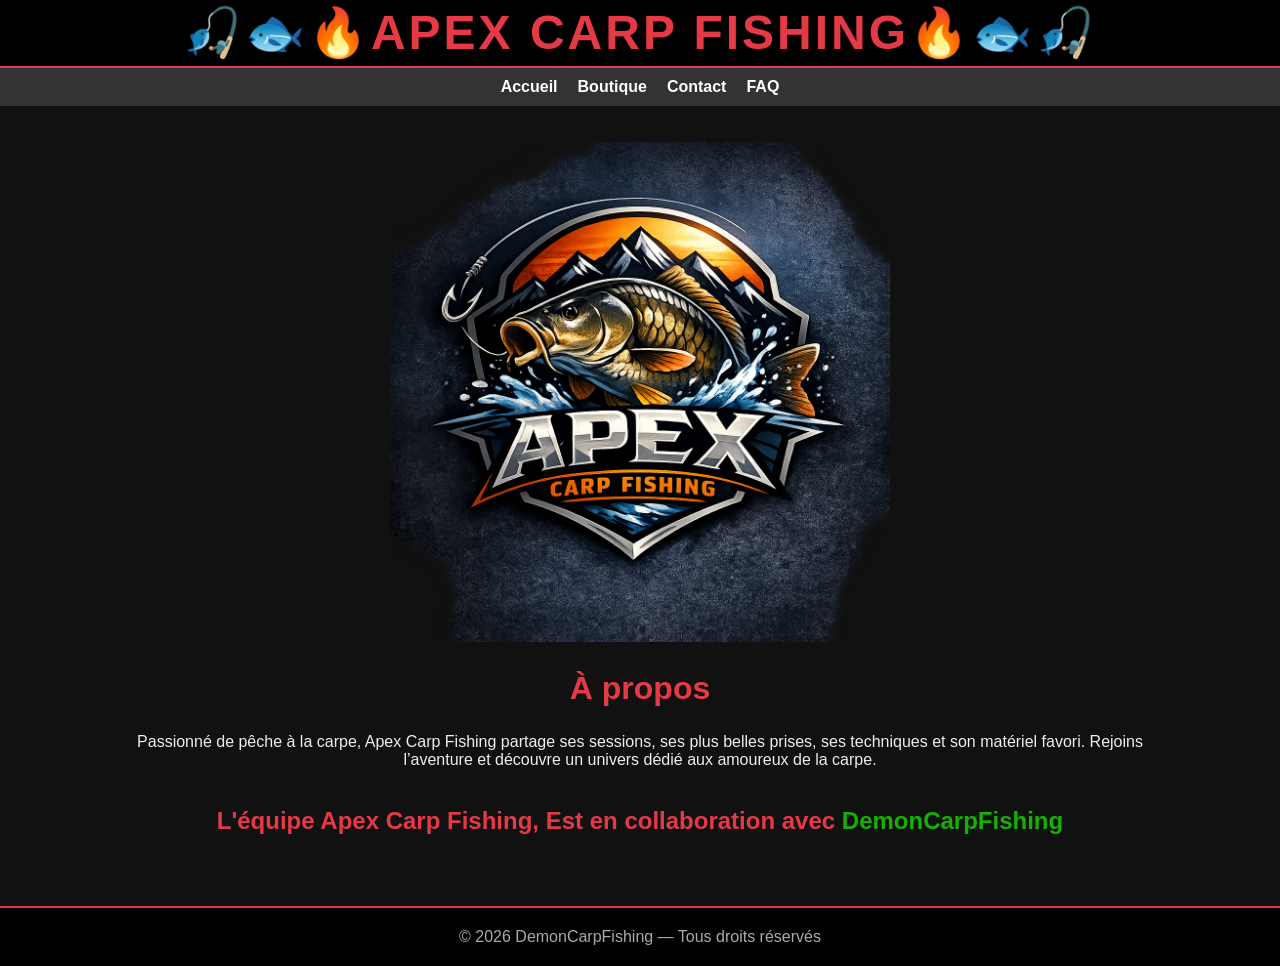
<file: index.html>
<!DOCTYPE html>
<html lang="fr">
<head>
    <meta charset="UTF-8">
    <link rel="shortcut icon" href="ico/apex carp fishing.png" type="image/x-icon">
    <meta name="viewport" content="width=device-width, initial-scale=1.0">
    <link rel="stylesheet" href="styles.css">
    <title>Apex Carp Fishing</title>
</head>

<body>

<header>
    <h1>🎣🐟🔥Apex Carp Fishing🔥🐟🎣</h1>
</header>

<nav>
      <ul>
          <li><a href="index.html">Accueil</a></li>
          <li><a href="boutique.html">Boutique</a></li>
          <li><a href="contact.html">Contact</a></li>
          <li><a href="FAQ.html">FAQ</a></li>
      </ul>
</nav>

<br>
<br>

<div class="ico">
    <img src="ico/apex carp fishing.png" alt="" width="500px" height="500px">
</div>

<section class="about">
    <h2>À propos</h2>
    <p>
        Passionné de pêche à la carpe, Apex Carp Fishing partage ses sessions, ses plus belles prises,
        ses techniques et son matériel favori.  
        Rejoins l’aventure et découvre un univers dédié aux amoureux de la carpe.
    </p>
</section>

<section>
    <h2 style="color:#e63946; text-align:center;">L'équipe Apex Carp Fishing, Est en collaboration avec <span class="demon">DemonCarpFishing</span></h2>
    <div class="gallery">
    </div>
</section>

<footer>
    <p>© 2026 DemonCarpFishing — Tous droits réservés</p>
</footer>

</body>
</html>
</file>
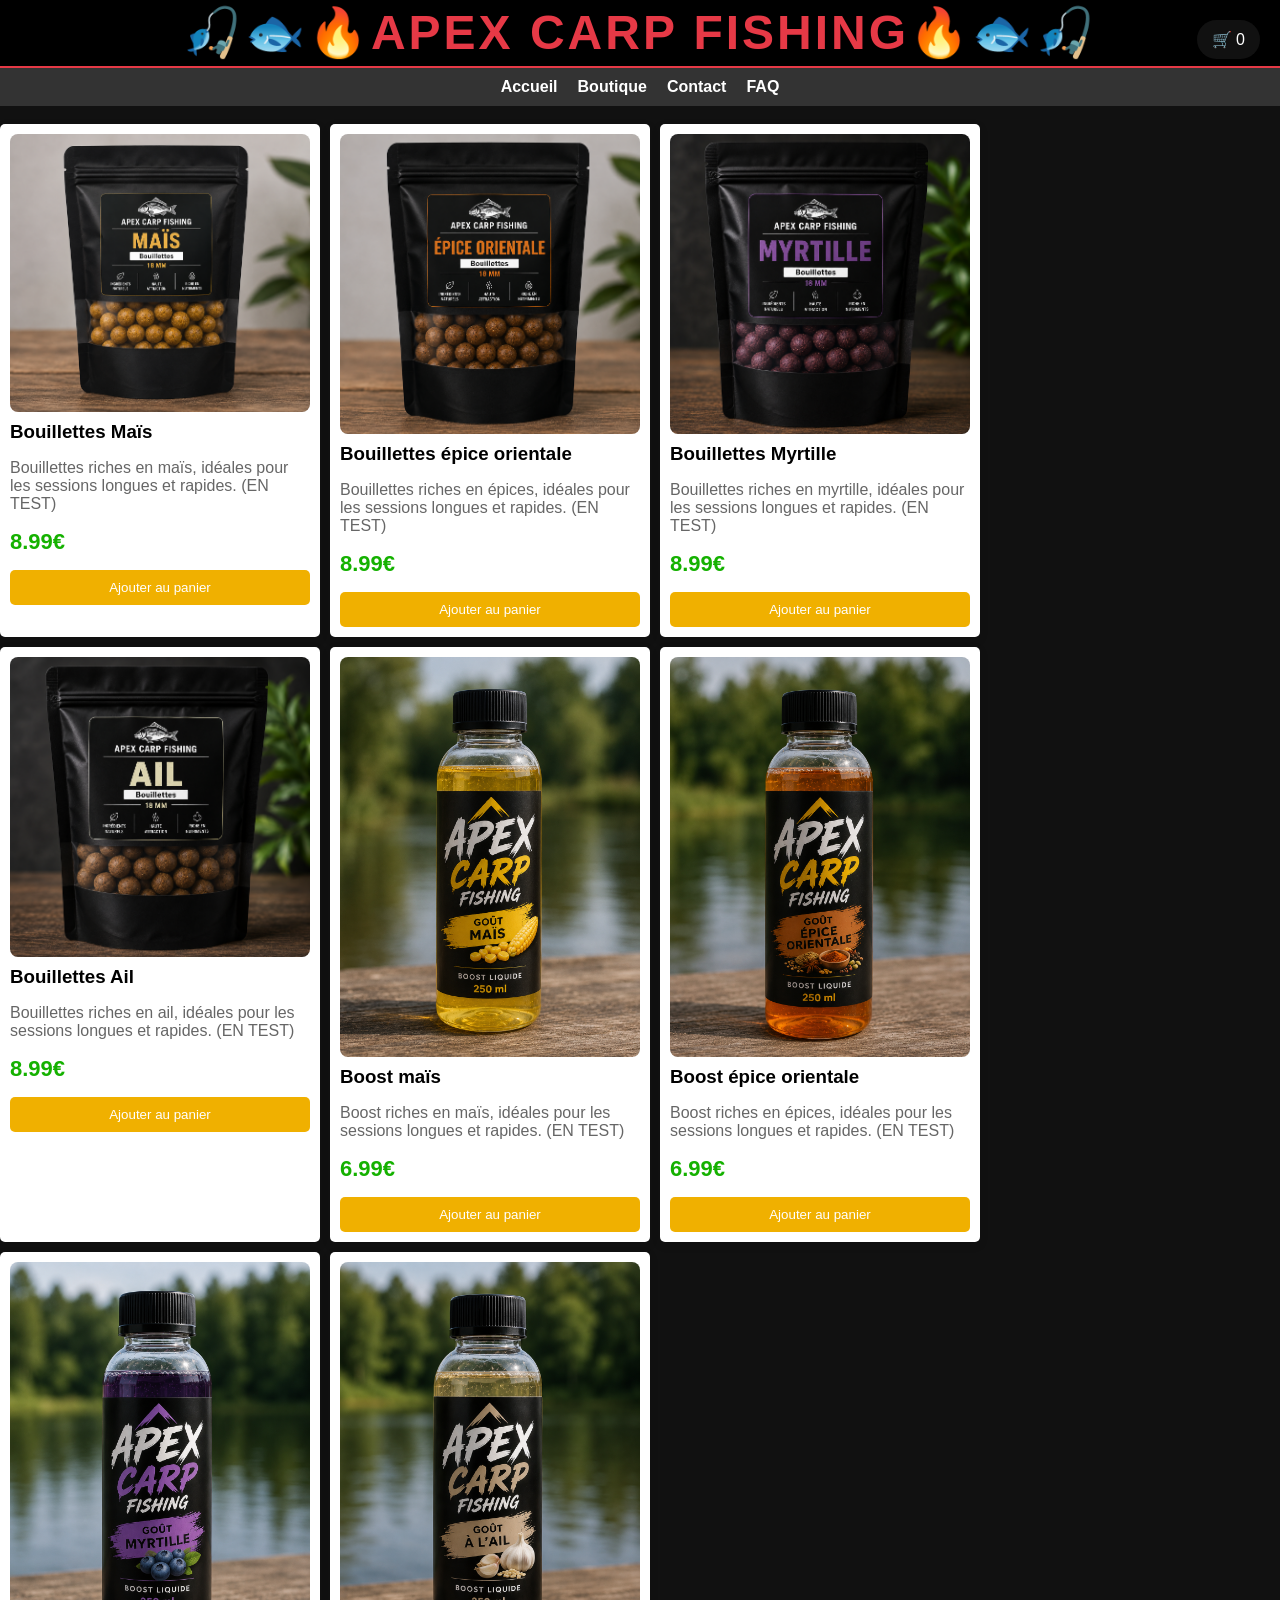
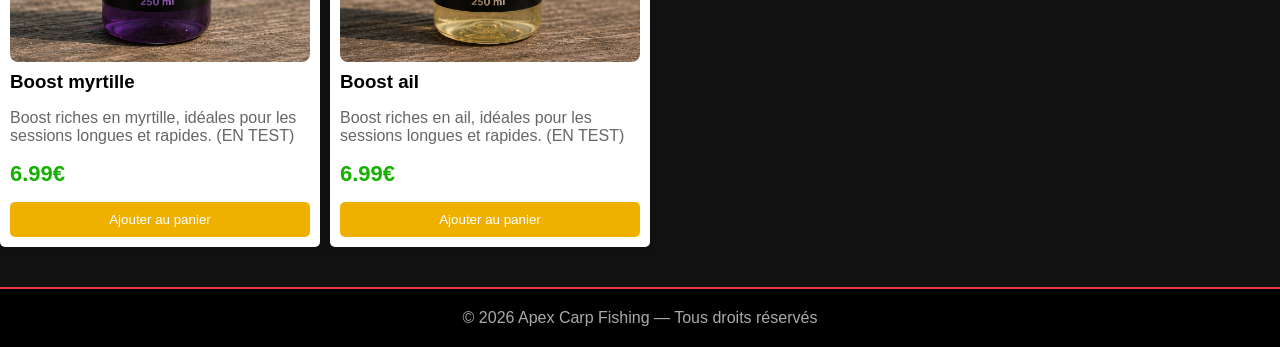
<file: boutique.html>
<!DOCTYPE html>
<html lang="fr">

<head>
    <meta charset="UTF-8">
    <link rel="shortcut icon" href="ico/apex carp fishing.png" type="image/x-icon">
    <meta name="viewport" content="width=device-width, initial-scale=1.0">
    <link rel="stylesheet" href="styles.css">
    <link rel="stylesheet" href="panier.css">
    <title>Apex Carp Fishing</title>
</head>

<body>

<header>
    <h1>🎣🐟🔥Apex Carp Fishing🔥🐟🎣</h1>
</header>

<nav>
    <ul>
        <li><a href="index.html">Accueil</a></li>
        <li><a href="boutique.html">Boutique</a></li>
        <li><a href="contact.html">Contact</a></li>
        <li><a href="FAQ.html">FAQ</a></li>
    </ul>
</nav>

<!-- ICÔNE PANIER -->

<div id="cart-icon" onclick="toggleCart()">
    🛒 <span id="cart-count">0</span>
</div>

<!-- PANIER LATÉRAL -->

<div id="cart-sidebar">

    <div class="cart-header">
        <h2>🛒 Mon panier</h2>

        <button onclick="toggleCart()">
            ✖
        </button>
    </div>

    <div id="cart-items"></div>

    <div class="cart-footer">

        <h3>
            Total : <span id="cart-total">0.00€</span>
        </h3>

        <button onclick="envoyerCommande()">
            📧 Commander
        </button>

    </div>

</div>

<br>

<div class="products">

    <!-- MAÏS -->

    <div class="product-card">

        <img src="bouillette/maïs.png" alt="Bouillettes Maïs">

        <h3>Bouillettes Maïs</h3>

        <p>
            Bouillettes riches en maïs,
            idéales pour les sessions longues et rapides.
            (EN TEST)
        </p>

        <span class="price">8.99€</span>

        <button class="add-cart">
            Ajouter au panier
        </button>

    </div>

    <!-- ORIENTALE -->

    <div class="product-card">

        <img src="bouillette/orientale.png" alt="Bouillettes orientale">

        <h3>Bouillettes épice orientale</h3>

        <p>
            Bouillettes riches en épices,
            idéales pour les sessions longues et rapides.
            (EN TEST)
        </p>

        <span class="price">8.99€</span>

        <button class="add-cart">
            Ajouter au panier
        </button>

    </div>

    <!-- MYRTILLE -->

    <div class="product-card">

        <img src="bouillette/myrtille.png" alt="Bouillettes myrtille">

        <h3>Bouillettes Myrtille</h3>

        <p>
            Bouillettes riches en myrtille,
            idéales pour les sessions longues et rapides.
            (EN TEST)
        </p>

        <span class="price">8.99€</span>

        <button class="add-cart">
            Ajouter au panier
        </button>

    </div>

    <!-- AIL -->

    <div class="product-card">

        <img src="bouillette/ail.png" alt="Bouillettes Ail">

        <h3>Bouillettes Ail</h3>

        <p>
            Bouillettes riches en ail,
            idéales pour les sessions longues et rapides.
            (EN TEST)
        </p>

        <span class="price">8.99€</span>

        <button class="add-cart">
            Ajouter au panier
        </button>

    </div>
    <div class="product-card">

        <img src="bouillette/boost maïs.png" alt="Boost maïs">

        <h3>Boost maïs</h3>

        <p>
            Boost riches en maïs,
            idéales pour les sessions longues et rapides.
            (EN TEST)
        </p>

        <span class="price">6.99€</span>

        <button class="add-cart">
            Ajouter au panier
        </button>

    </div>
    <div class="product-card">

        <img src="bouillette/boost epice.png" alt="Boost orientale">

        <h3>Boost épice orientale</h3>

        <p>
            Boost riches en épices,
            idéales pour les sessions longues et rapides.
            (EN TEST)
        </p>

        <span class="price">6.99€</span>

        <button class="add-cart">
            Ajouter au panier
        </button>

    </div>
    <div class="product-card">

        <img src="bouillette/boost myrtille.png" alt="Boost myrtille">

        <h3>Boost myrtille</h3>
        <p>
            Boost riches en myrtille,
            idéales pour les sessions longues et rapides.
            (EN TEST)
        </p>

        <span class="price">6.99€</span>

        <button class="add-cart">
            Ajouter au panier
        </button>

    </div>
    <div class="product-card">

        <img src="bouillette/boost ail.png" alt="Boost ail">

        <h3>Boost ail</h3>

        <p>
            Boost riches en ail,
            idéales pour les sessions longues et rapides.
            (EN TEST)
        </p>

        <span class="price">6.99€</span>

        <button class="add-cart">
            Ajouter au panier
        </button>

    </div>

</div>

<footer>
    <p>© 2026 Apex Carp Fishing — Tous droits réservés</p>
</footer>

<script src="panier.js"></script>

</body>

</html>
</file>
<file: styles.css>
body {
            margin: 0;
            font-family: Arial, sans-serif;
            background-color: #111;
            color: #eee;
        }

        header {
            background: #000;
            padding: 5px;
            text-align: center;
            border-bottom: 2px solid #e63946;
        }

        header h1 {
            margin: 0;
            font-size: 3rem;
            color: #e63946;
            letter-spacing: 3px;
            text-transform: uppercase;
        }

        .hero {
            background: url('https://images.unsplash.com/photo-1508182311256-e3f7d6e4f3c9?auto=format&fit=crop&w=1400&q=80') center/cover no-repeat;
            height: 20vh;
            display: flex;
            align-items: center;
            justify-content: center;
            text-align: center;
        }

        .hero h5 {
            background: rgba(0,0,0,0.6);
            padding: 5px 10px;
            border-radius: 10px;
            font-size: 2.5rem;
            color: #fff;
        }

        section {
            padding: 1px 10%;
        }

        .ico {
            display: flex;
            justify-content: center;
        }

        .about {
            text-align: center;
        }

        .about h2 {
            color: #e63946;
            font-size: 2rem;
        }

        .gallery {
            display: grid;
            grid-template-columns: repeat(auto-fit, minmax(250px, 1fr));
            gap: 20px;
            margin-top: 30px;
        }

        .gallery img {
            width: 100%;
            border-radius: 10px;
            border: 2px solid #e63946;
        }

        footer {
            background: #000;
            text-align: center;
            padding: 20px;
            margin-top: 40px;
            border-top: 2px solid #e63946;
        }

        footer p {
            margin: 0;
            color: #aaa;
        }

        nav {
  background-color: #333;
  padding: 10px 20px;
}

nav ul {
  list-style-type: none;
  margin: 0;
  padding: 0;
  display: flex;
  justify-content: center;
  flex-wrap: wrap;
  gap: 20px;
}

nav ul li a {
  color: white;
  text-decoration: none;
  font-weight: bold;
}

nav ul li a:hover {
  text-decoration: underline;
}

.products {
    display: flex;
    flex-wrap: wrap;
    gap: 10px;
}

.product-card {
    width: 300px;
    background: #fff;
    border-radius: 5px;
    padding: 10px;
    box-shadow: 0 3px 10px rgba(0,0,0,.1);
}

.product-card img {
    width: 100%;
    border-radius: 8px;
}

.product-card h3 {
    margin: 5px 0;
}

.product-card p {
    color: #666;
}

.price {
    display: block;
    font-size: 22px;
    font-weight: bold;
    margin: 15px 0;
    color: #15b100;
}

button {
    width: 100%;
    padding: 10px;
    border: none;
    background: #f0b000;
    color: white;
    border-radius: 5px;
    cursor: pointer;
}

h3 {
    color: #000;
}

.demon {
    color: #15b100;
}

        /* ============================
   📱 0 à 480px — Très petits écrans
   ============================ */
@media (max-width: 480px) {

    header h1 {
        font-size: 1.8rem;
        letter-spacing: 1px;
    }

    .hero {
        height: 45vh;
    }

    .hero h2 {
        font-size: 1.4rem;
        padding: 10px 20px;
    }

    section {
        padding: 30px 5%;
    }

    .about p {
        font-size: 0.9rem;
        line-height: 1.4rem;
    }

    .gallery {
        grid-template-columns: 1fr;
    }
}

/* ============================
   📱➡️💻 481px à 768px — Smartphones larges & tablettes
   ============================ */
@media (max-width: 768px) {

    header h1 {
        font-size: 2.2rem;
    }

    .hero {
        height: 55vh;
    }

    .hero h2 {
        font-size: 1.8rem;
    }

    .gallery {
        grid-template-columns: repeat(2, 1fr);
    }
}

/* ============================
   💻 769px à 1200px — Laptops & écrans moyens
   ============================ */
@media (max-width: 1200px) {

    header h1 {
        font-size: 2.6rem;
    }

    .hero {
        height: 60vh;
    }

    .hero h2 {
        font-size: 2.2rem;
    }

    .gallery {
        grid-template-columns: repeat(3, 1fr);
    }
}

/* ============================
   🖥️ 1201px à 1800px — Grands écrans
   ============================ */
@media (min-width: 1201px) and (max-width: 1800px) {

    header h1 {
        font-size: 3rem;
    }

    .hero {
        height: 70vh;
    }

    .hero h2 {
        font-size: 2.6rem;
    }
}

/* ============================
   🖥️🔥 1801px et + — Ultra-wide / 4K
   ============================ */
@media (min-width: 1801px) {

    body {
        font-size: 1.2rem;
    }

    header h1 {
        font-size: 3.5rem;
    }

    .hero {
        height: 80vh;
        background-size: cover;
    }

    .hero h2 {
        font-size: 3rem;
        padding: 30px 60px;
    }

    section {
        padding: 80px 20%;
    }

    .gallery {
        grid-template-columns: repeat(4, 1fr);
    }
}
</file>
<file: panier.css>
#cart-icon{
    position:fixed;
    top:20px;
    right:20px;
    background:#111;
    color:rgb(255, 255, 255);
    padding:10px 15px;
    border-radius:50px;
    cursor:pointer;
    z-index:1000;
}

#cart-sidebar{
    position:fixed;
    top:0;
    right:-400px;
    width:350px;
    height:100%;
    background:white;
    box-shadow:-2px 0 10px rgba(0,0,0,.3);
    transition:.3s;
    z-index:999;
    display:flex;
    flex-direction:column;
}

#cart-sidebar.open{
    right:0;
}

.cart-header{
    color: #000000;
    display:flex;
    justify-content:space-between;
    padding:20px;
    border-bottom:1px solid #000000;
}

#cart-items{
    color: #000000;
    flex:1;
    overflow-y:auto;
    padding:15px;
}

.cart-item{
    border-bottom:1px solid #000000;
    padding:10px 0;
}

.cart-footer{
    padding:20px;
    border-top:1px solid #000000;
}

.remove-btn{
    background:red;
    color:white;
    border:none;
    padding:5px 10px;
    cursor:pointer;
}
</file>
